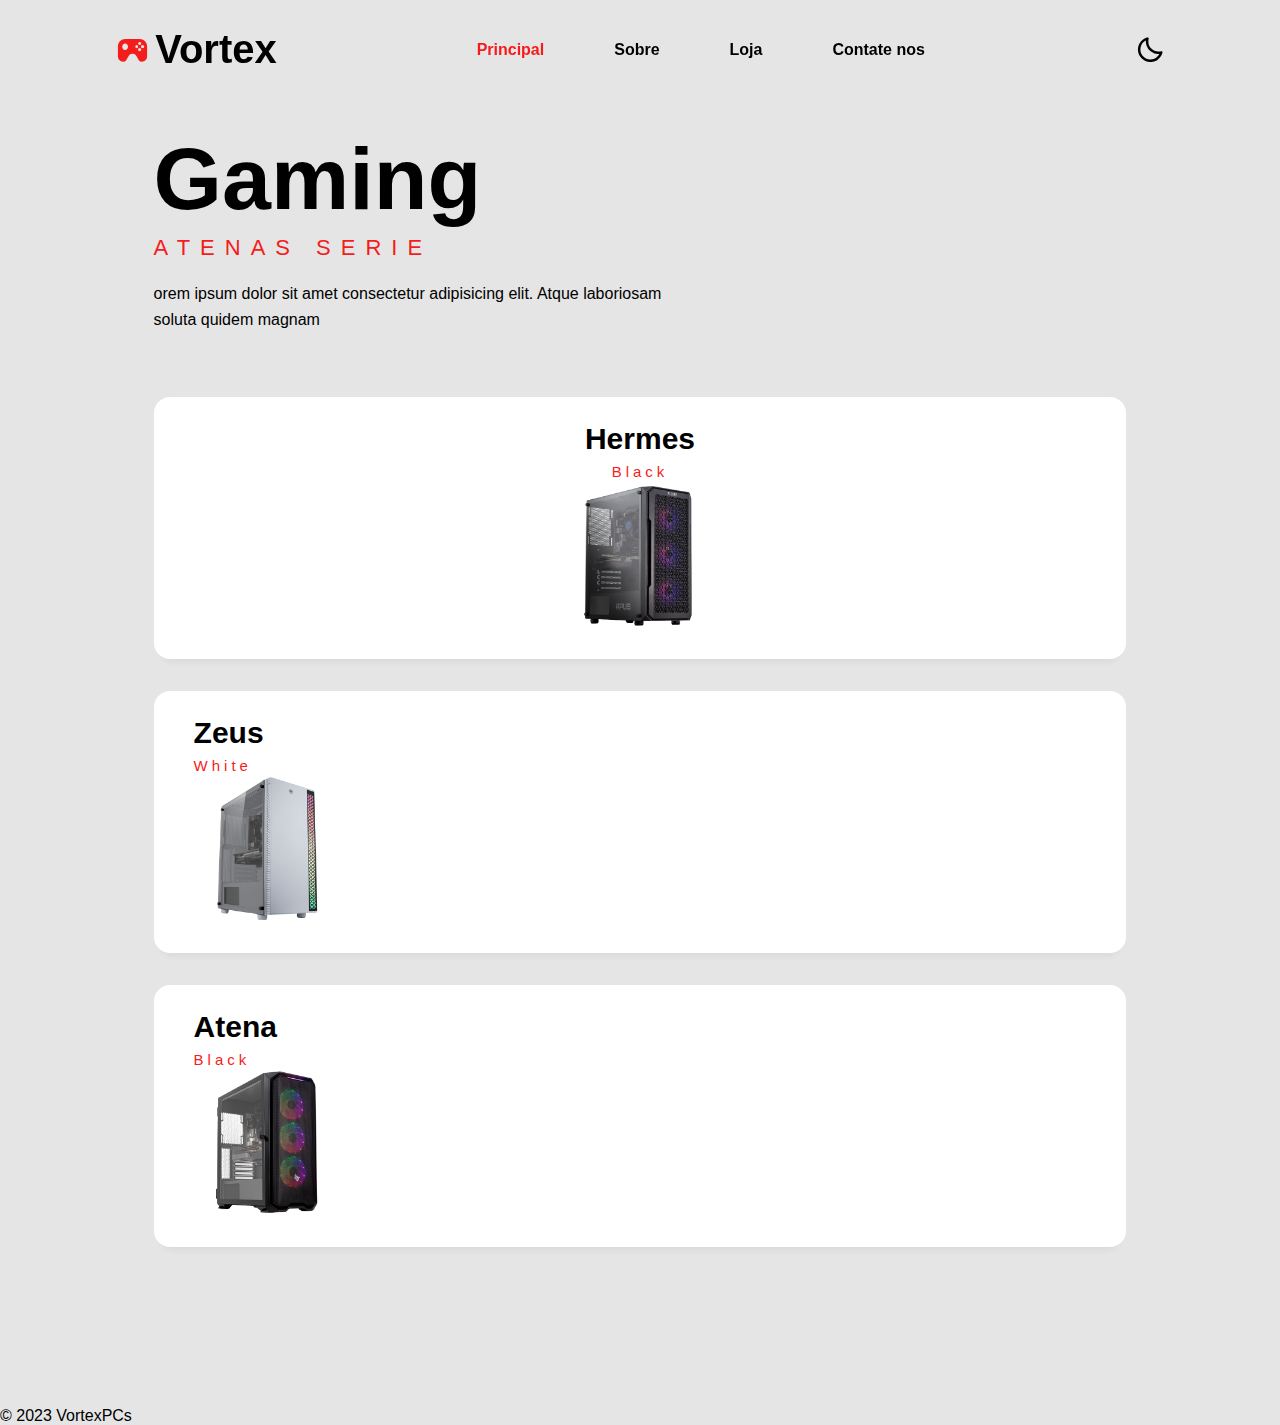
<file: index.html>
<!DOCTYPE html>
<html lang="en">
<head>
    <meta charset="UTF-8">
    <meta name="viewport" content="width=device-width, initial-scale=1.0">
    <link rel="stylesheet" href="style.css">
    <title>VortexPCs</title>

<!--Fontes-->
<link rel="preconnect" href="https://fonts.googleapis.com">
<link rel="preconnect" href="https://fonts.gstatic.com" crossorigin>
<link href="https://fonts.googleapis.com/css2?family=MuseoModerno:wght@200;300;400;500;600;700;800;900&display=swap" rel="stylesheet">
 
<!--icones-->
<link rel="stylesheet"
href="https://unpkg.com/boxicons@latest/css/boxicons.min.css">
</head>
<body>

    <!--Cabeçalho-->
    <header>
        <a href="#" class="logo"><i class='bx bxs-joystick'></i>Vortex</a>

        <!--Links-->
        <ul class="links">
            <li><a href="index.html" class="active">Principal</a></li>
            <li><a href="Sobre.html">Sobre</a></li>
            <li><a href="#">Loja</a></li>
            <li><a href="Contato.html">Contate nos</a></li>
        </ul>
    <div class="h-main">
        <div class="bx bx-menu" id="menu-icon"></div>
        <div class="bx bx-moon" id="darkmode"></div>
    </div>
    </header>

    <!--cabeçalho-->
    <section class="hero">
        <div class="hero-text">
            <h1>Gaming</h1>
            <h4>ATENAS SERIE</h4>
            <P>orem ipsum dolor sit amet consectetur adipisicing elit. Atque laboriosam soluta quidem magnam</P>


            <div class="hero-in">
                <div class="box" >
                    <div class="prod1">
                        <a href="prod1.html"><h3>Hermes</h3>
                        <h5>Black</h5>
                        <img src="main1-removebg-preview.png" class="image">
                    </div></a> 
                </div>
            </div><!--box-->


                <div class="box">
                    <div class="Prod2">
                        <a  href="prod2.html"><h3>Zeus</h3>
                            <h5>White</h5>
                            <img src="main2-removebg-preview (1).png" class="image">
                        </div></a>
                </div><!--box-->

                <div class="box">
                    <div class="prod3">
                        <a   href="prod3.html">
                            <h3>Atena</h3>
                            <h5>Black</h5>
                            <img src="herog-removebg-preview.png" class="image">
                        </div></a>  
                </div><!--box-->

            </div><!--hero-in-->
        </div> <!--hero-text-->
    </section><!--hero-->


<script src="script.js"></script>

<footer>
    <p>&copy; 2023 VortexPCs
</footer>

</body>
</html>
</file>
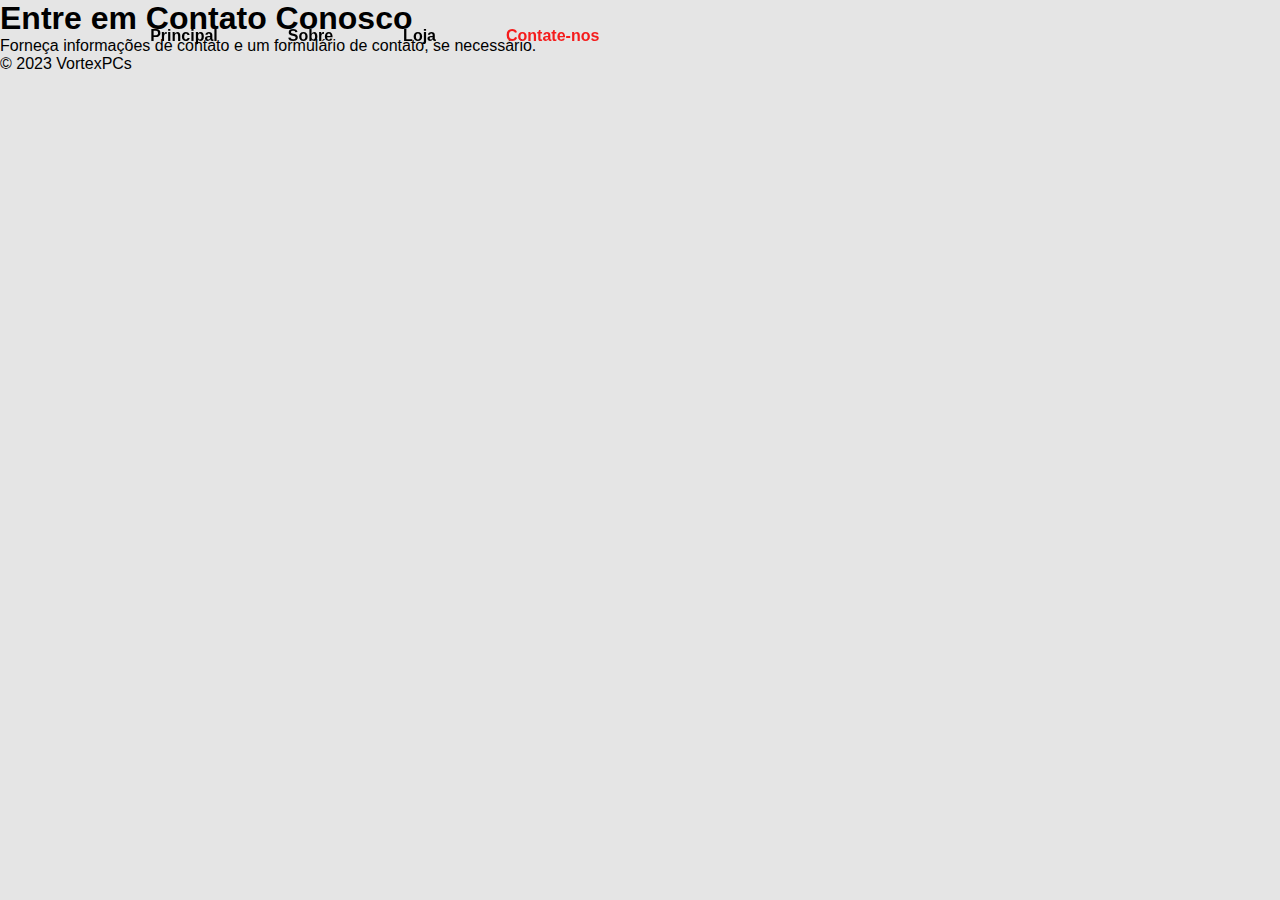
<file: Contato.html>
<!DOCTYPE html>
<html lang="pt-br">
<head>
    <meta charset="UTF-8">
    <meta name="viewport" content="width=device-width, initial-scale=1.0">
    <link rel="stylesheet" href="style.css">
    <title>Contate-nos - VortexPCs</title>
</head>
<body>
    <!-- Conteúdo da Página "Contate-nos" -->
    <header>
        <!-- Menu de Navegação -->
        <ul class="links">
            <li><a href="index.html">Principal</a></li>
            <li><a href="sobre.html">Sobre</a></li>
            <li><a href="loja.html">Loja</a></li>
            <li><a href="contato.html" class="active">Contate-nos</a></li>
        </ul>
    </header>

    <div class="conteudo-contato">
        <!-- Conteúdo específico da página "Contate-nos" -->
        <h1>Entre em Contato Conosco</h1>
        <p>Forneça informações de contato e um formulário de contato, se necessário.</p>
    </div>

    <!-- Rodapé -->
    <footer>
        <p>&copy; 2023 VortexPCs</p>
    </footer>
</body>
</html>
</file>
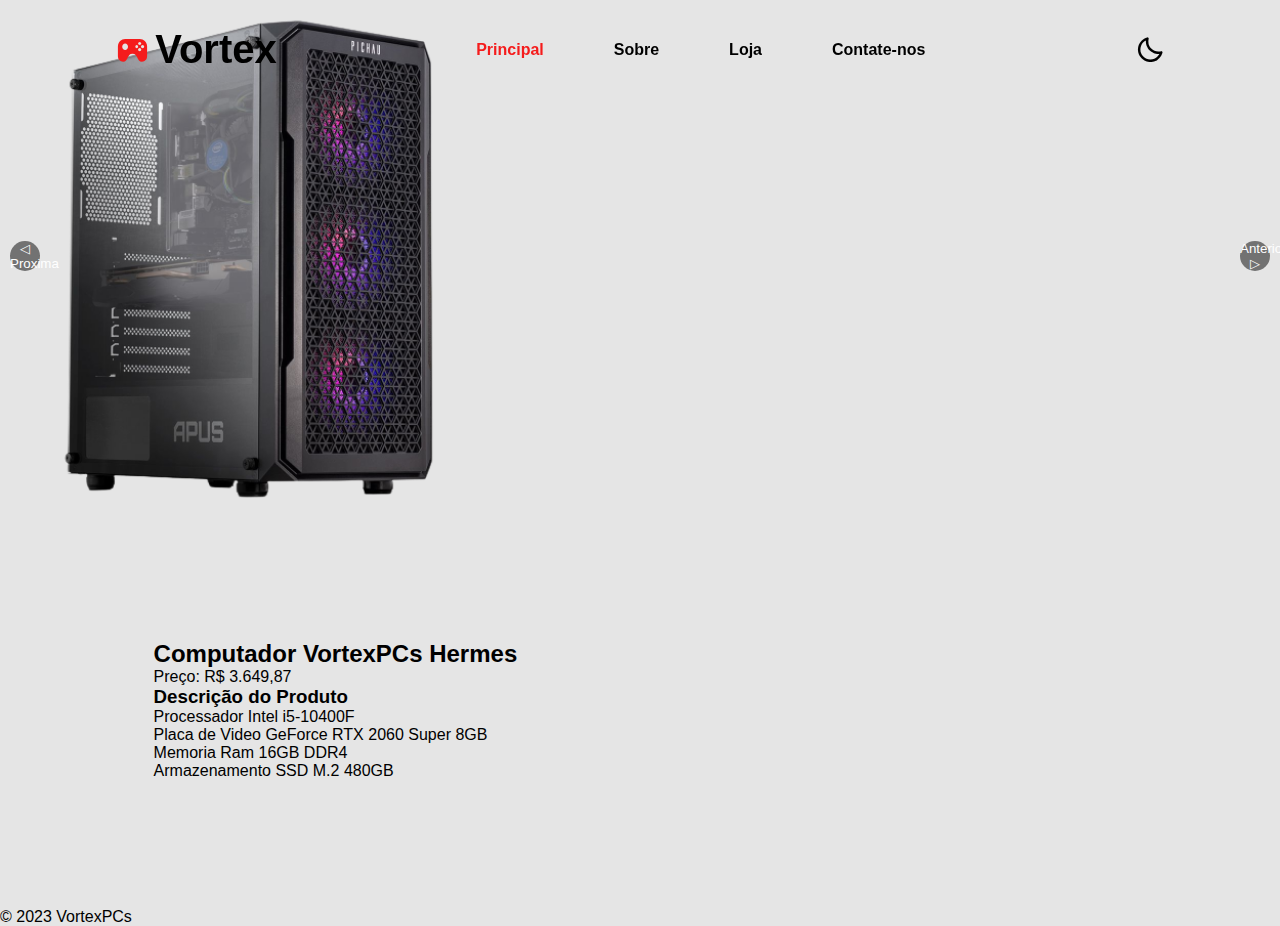
<file: prod1.html>
<!DOCTYPE html>
<html lang="pt-br">
<head>
    <meta charset="UTF-8">
    <meta name="viewport" content="width=device-width, initial-scale=1.0">
    <link rel="stylesheet" href="style.css">
    <title>VortexPCs</title>

    <!-- Fontes -->
    <link rel="preconnect" href="https://fonts.googleapis.com">
    <link rel="preconnect" href="https://fonts.gstatic.com" crossorigin>
    <link href="https://fonts.googleapis.com/css2?family=MuseoModerno:wght@200;300;400;500;600;700;800;900&display=swap" rel="stylesheet">
 
    <!-- Ícones -->
    <link rel="stylesheet" href="https://unpkg.com/boxicons@latest/css/boxicons.min.css">
</head>
<body>
    <!-- Cabeçalho -->
    <header>
        <a href="#" class="logo"><i class='bx bxs-joystick'></i>Vortex</a>

        <!-- Links -->
        <ul class="links">
            <li><a href="index.html" class="active">Principal</a></li>
            <li><a href="Sobre.html">Sobre</a></li>
            <li><a href="#">Loja</a></li>
            <li><a href="Contato.html">Contate-nos</a></li>
        </ul>
        <div class="h-main">
            <div class="bx bx-menu" id="menu-icon"></div>
            <div class="bx bx-moon" id="darkmode"></div>
        </div>
    </header>

    <!-- Produto -->
    <div class="produto">
        <!-- Carrossel de Fotos -->
        <div class="product-carousel">
            <button class="carousel-button prev">&#9665; Proxima</button>
            <img src="main1-removebg-preview.png" alt="Produto 1">
            <img src="main1-dentro-removebg-preview.png" alt="Produto 2">
            <img src="main1-frente-removebg-preview.png" alt="Produto 3">
            <img src="main1-cima-removebg-preview.png" alt="Produto 4">
            <!-- Adicione mais imagens conforme necessário -->
            <button class="carousel-button next">Anterior &#9655;</button>
        </div>
        
        
        <!-- Informações do Produto -->
        <section class="product-details">
            <div class="product-info">
                <h2>Computador VortexPCs Hermes</h2>
                <p>Preço: R$ 3.649,87</p>
            </div>
            
            <!-- Descrição do Produto -->
            <div class="product-description">
                <h3>Descrição do Produto</h3>
                <p>
                   Processador Intel i5-10400F <br>
                   Placa de Video GeForce RTX 2060 Super 8GB <br>
                   Memoria Ram 16GB DDR4 <br>
                   Armazenamento SSD M.2 480GB <br>
                </p>
            </div>
        </section>
    </div>

    <script src="script.js"></script>

    <footer>
        <p>&copy; 2023 VortexPCs</p>
    </footer>
</body>
</html>
</file>
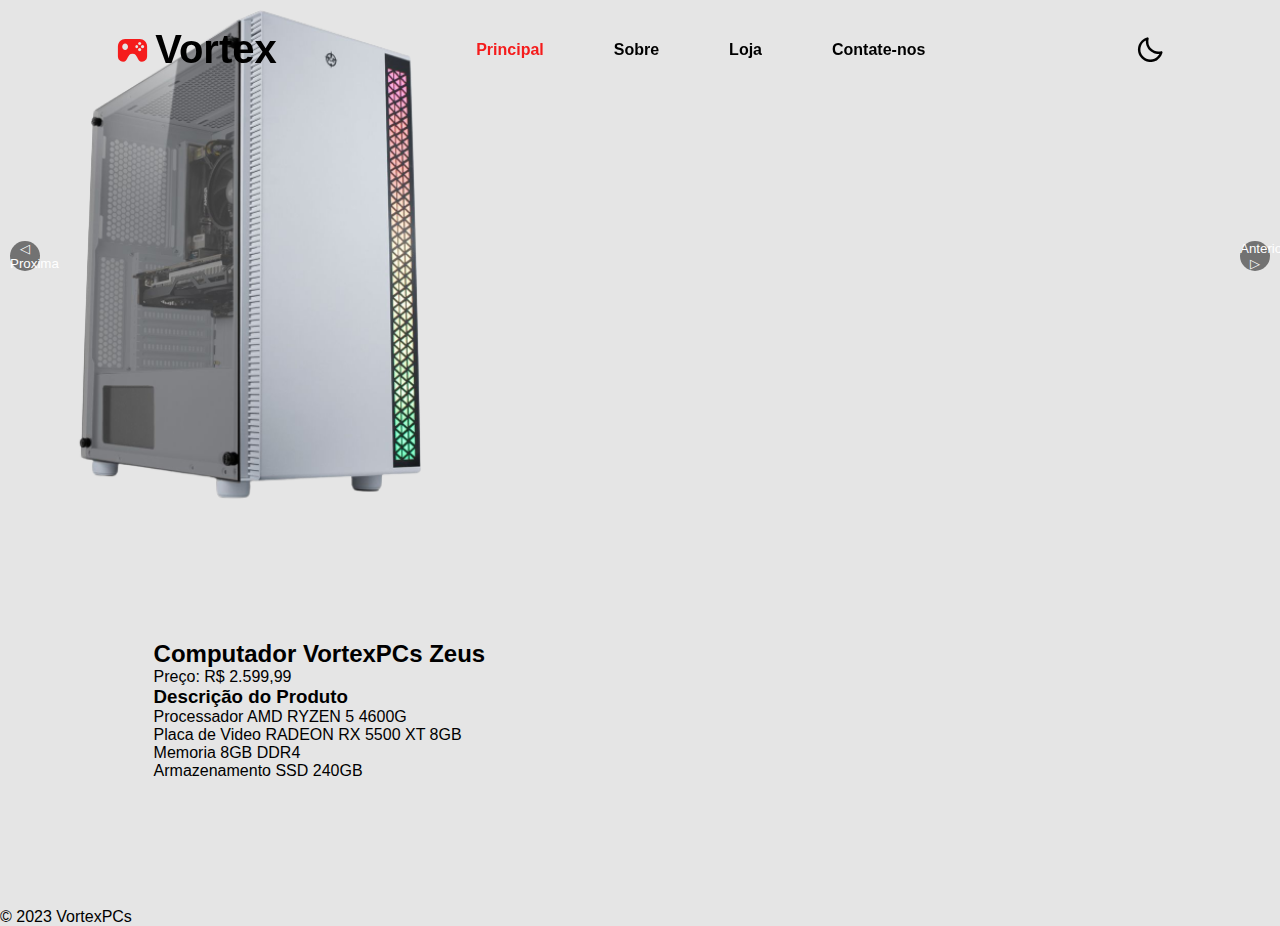
<file: prod2.html>
<!DOCTYPE html>
<html lang="pt-br">
<head>
    <meta charset="UTF-8">
    <meta name="viewport" content="width=device-width, initial-scale=1.0">
    <link rel="stylesheet" href="style.css">
    <title>VortexPCs</title>

    <!-- Fontes -->
    <link rel="preconnect" href="https://fonts.googleapis.com">
    <link rel="preconnect" href="https://fonts.gstatic.com" crossorigin>
    <link href="https://fonts.googleapis.com/css2?family=MuseoModerno:wght@200;300;400;500;600;700;800;900&display=swap" rel="stylesheet">
 
    <!-- Ícones -->
    <link rel="stylesheet" href="https://unpkg.com/boxicons@latest/css/boxicons.min.css">
</head>
<body>
    <!-- Cabeçalho -->
    <header>
        <a href="#" class="logo"><i class='bx bxs-joystick'></i>Vortex</a>

        <!-- Links -->
        <ul class="links">
            <li><a href="index.html" class="active">Principal</a></li>
            <li><a href="Sobre.html">Sobre</a></li>
            <li><a href="#">Loja</a></li>
            <li><a href="Contato.html">Contate-nos</a></li>
        </ul>
        <div class="h-main">
            <div class="bx bx-menu" id="menu-icon"></div>
            <div class="bx bx-moon" id="darkmode"></div>
        </div>
    </header>

    <!-- Produto -->
    <div class="produto">
        <!-- Carrossel de Fotos -->
        <div class="product-carousel">
            <button class="carousel-button prev">&#9665; Proxima</button>
            <img src="main2-removebg-preview (1).png" alt="Produto 1">
            <img src="main2-tampa-removebg-preview.png" alt="Produto 2">
            <img src="main2-cima-removebg-preview.png" alt="Produto 3">
            <img src="main2-frente-removebg-preview.png" alt="Produto 4">
            <!-- Adicione mais imagens conforme necessário -->
            <button class="carousel-button next">Anterior &#9655;</button>
        </div>
        
        
        <!-- Informações do Produto -->
        <section class="product-details">
            <div class="product-info">
                <h2>Computador VortexPCs Zeus</h2>
                <p>Preço: R$ 2.599,99</p>
            </div>
            
            <!-- Descrição do Produto -->
            <div class="product-description">
                <h3>Descrição do Produto</h3>
                <p>
                   Processador AMD RYZEN 5 4600G <br>
                   Placa de Video RADEON RX 5500 XT 8GB <br>
                   Memoria 8GB DDR4 <br>
                   Armazenamento SSD 240GB <br>
                </p>
            </div>
        </section>
    </div>

    <script src="script.js"></script>

    <footer>
        <p>&copy; 2023 VortexPCs</p>
    </footer>
</body>
</html>
</file>
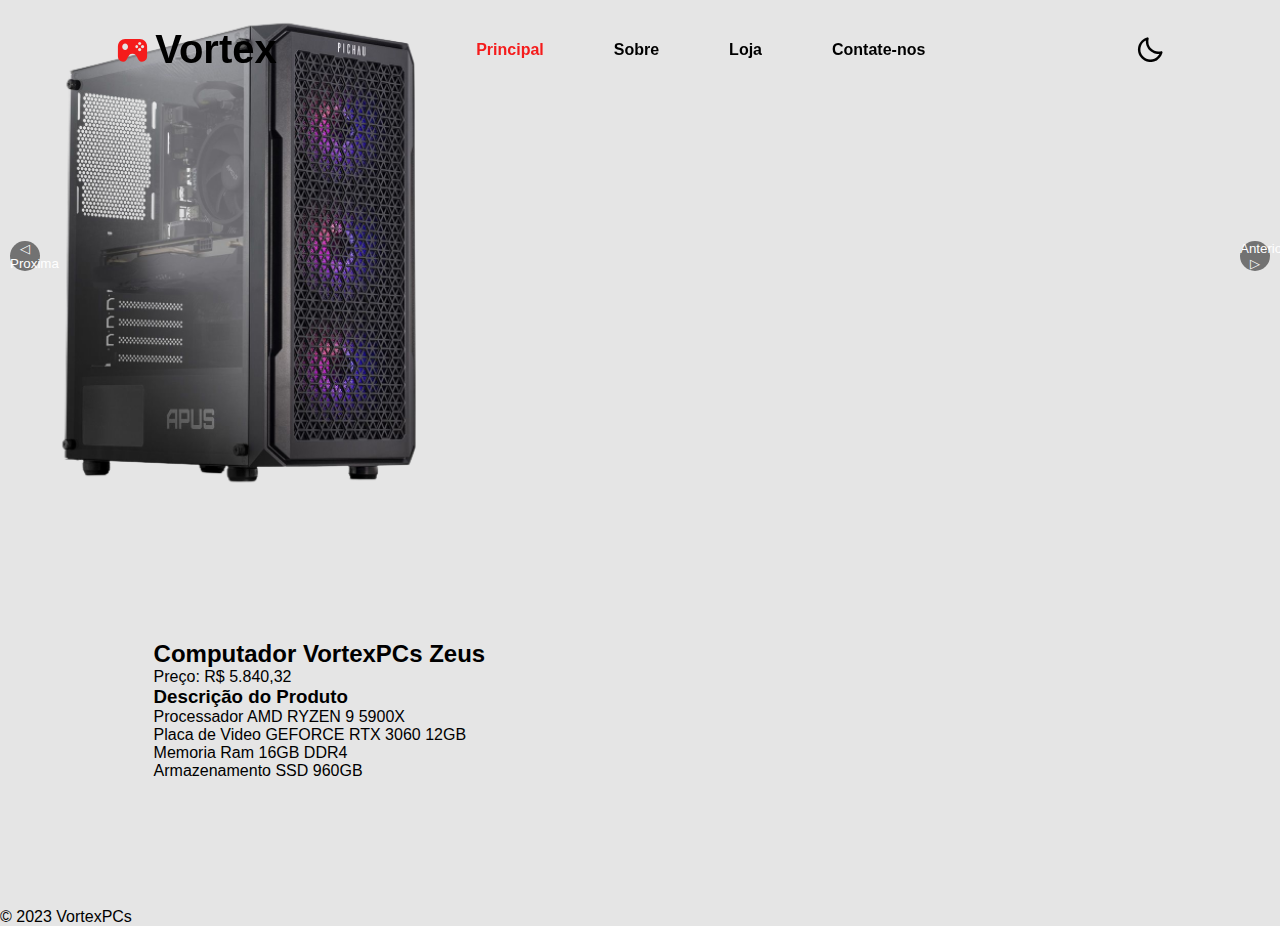
<file: prod3.html>
<!DOCTYPE html>
<html lang="pt-br">
<head>
    <meta charset="UTF-8">
    <meta name="viewport" content="width=device-width, initial-scale=1.0">
    <link rel="stylesheet" href="style.css">
    <title>VortexPCs</title>

    <!-- Fontes -->
    <link rel="preconnect" href="https://fonts.googleapis.com">
    <link rel="preconnect" href="https://fonts.gstatic.com" crossorigin>
    <link href="https://fonts.googleapis.com/css2?family=MuseoModerno:wght@200;300;400;500;600;700;800;900&display=swap" rel="stylesheet">
 
    <!-- Ícones -->
    <link rel="stylesheet" href="https://unpkg.com/boxicons@latest/css/boxicons.min.css">
</head>
<body>
    <!-- Cabeçalho -->
    <header>
        <a href="#" class="logo"><i class='bx bxs-joystick'></i>Vortex</a>

        <!-- Links -->
        <ul class="links">
            <li><a href="index.html" class="active">Principal</a></li>
            <li><a href="Sobre.html">Sobre</a></li>
            <li><a href="#">Loja</a></li>
            <li><a href="Contato.html">Contate-nos</a></li>
        </ul>
        <div class="h-main">
            <div class="bx bx-menu" id="menu-icon"></div>
            <div class="bx bx-moon" id="darkmode"></div>
        </div>
    </header>

    <!-- Produto -->
    <div class="produto">
        <!-- Carrossel de Fotos -->
        <div class="product-carousel">
            <button class="carousel-button prev">&#9665; Proxima</button>
            <img src="hero-removebg-preview.png" alt="Produto 1">
            <img src="hero-lado-removebg-preview.png" alt="Produto 2">
            <img src="hero-frente-removebg-preview.png" alt="Produto 3">
            <img src="hero-cima-removebg-preview.png" alt="Produto 4">
            <!-- Adicione mais imagens conforme necessário -->
            <button class="carousel-button next">Anterior &#9655;</button>
        </div>
        
        
        <!-- Informações do Produto -->
        <section class="product-details">
            <div class="product-info">
                <h2>Computador VortexPCs Zeus</h2>
                <p>Preço: R$ 5.840,32</p>
            </div>
            
            <!-- Descrição do Produto -->
            <div class="product-description">
                <h3>Descrição do Produto</h3>
                <p>
                   Processador AMD RYZEN 9 5900X <br>
                   Placa de Video GEFORCE RTX 3060 12GB <br>
                   Memoria Ram 16GB DDR4 <br>
                   Armazenamento SSD 960GB <br>
                </p>
            </div>
        </section>
    </div>

    <script src="script.js"></script>

    <footer>
        <p>&copy; 2023 VortexPCs</p>
    </footer>
</body>
</html>
</file>
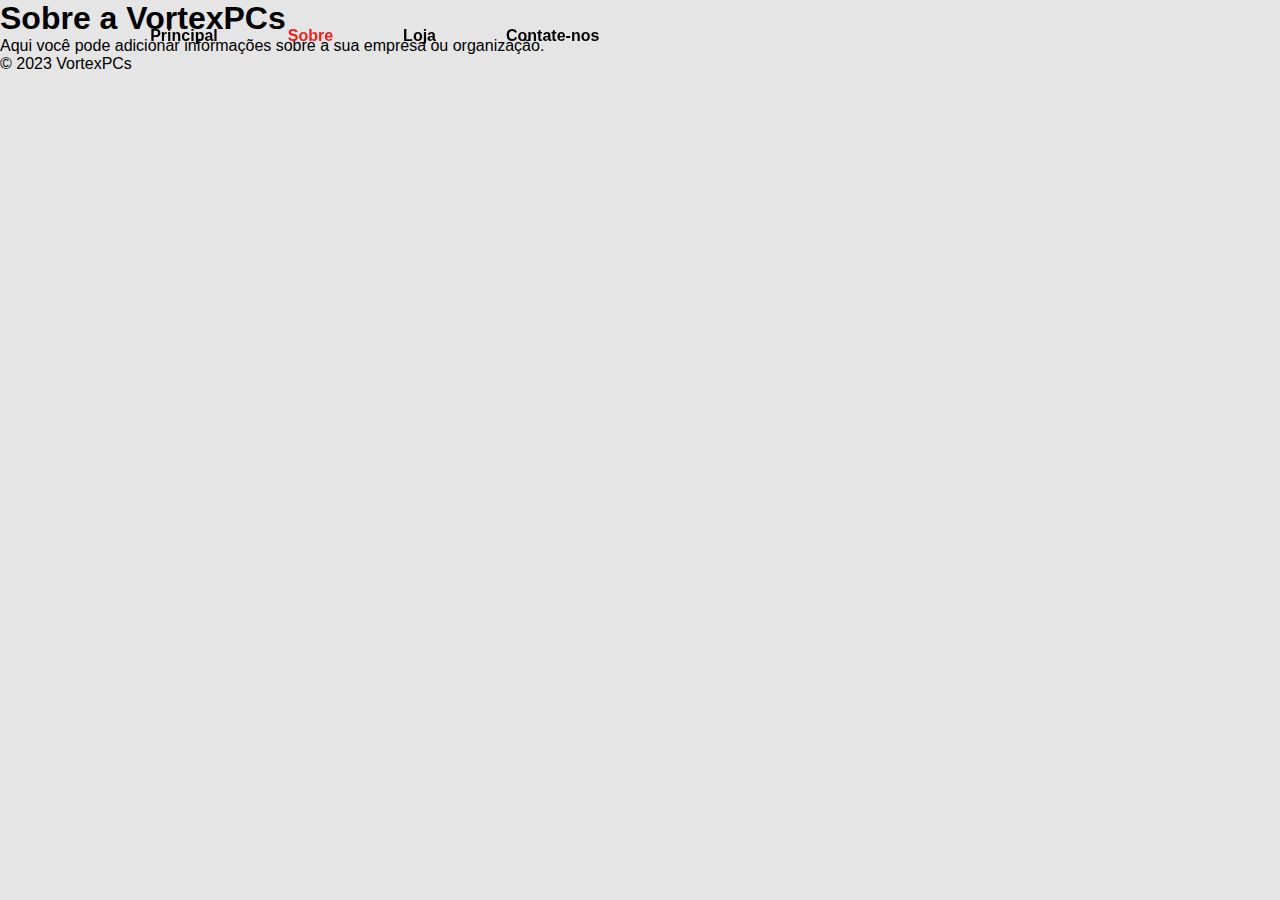
<file: Sobre.html>
<!DOCTYPE html>
<html lang="pt-br">
<head>
    <meta charset="UTF-8">
    <meta name="viewport" content="width=device-width, initial-scale=1.0">
    <link rel="stylesheet" href="style.css">
    <title>Sobre - VortexPCs</title>
</head>
<body>
    <!-- Conteúdo da Página "Sobre" -->
    <header>
        <!-- Menu de Navegação -->
        <ul class="links">
            <li><a href="index.html">Principal</a></li>
            <li><a href="sobre.html" class="active">Sobre</a></li>
            <li><a href="loja.html">Loja</a></li>
            <li><a href="contato.html">Contate-nos</a></li>
        </ul>
    </header>

    <div class="conteudo-sobre">
        <!-- Conteúdo específico da página "Sobre" -->
        <h1>Sobre a VortexPCs</h1>
        <p>Aqui você pode adicionar informações sobre a sua empresa ou organização.</p>
    </div>

    
<script src="script.js"></script>
    <footer>
        <p>&copy; 2023 VortexPCs</p>
    </footer>
</body>
</html>
</file>
<file: style.css>
*{
    margin: 0;
    padding: 0;
    box-sizing: border-box;
    text-decoration: none;
    list-style: none;
    font-family: 'arial';
}

:root{
    --text-color: #000000;
    --bg-color: #e5e5e5;
    --second-color:#ffff;
    --big-font: 5.5rem;
    --p-font: 1rem;
    --main-color: #f51c1c;
}

body{
    background: var(--bg-color);
    color: var(--text-color);
}

header{
    position: fixed;
    top: 0;
    right: 0;
    z-index: 1000;
    width: 100%;
    display: flex;
    align-items: center;
    justify-content: space-between;
    padding: 27px 9%;
    transition: ease all .55s;
}

.logo{
    display: flex;
    align-items: center;
    color: var(--text-color);
    font-size: 40px;
    font-weight: bold;
}

.logo i{
    vertical-align: middle;
    color: var(--main-color);
    font-size: 35px;
    margin-right: 5px;
}

.links{
    display: flex;
}

.links a{
    font-size: var(--p-font);
    color: var(--text-color);
    font-weight: 600;
    margin: 0 35px;
    transition: all ease .55s;
}

.links a:hover{
    color: var(--main-color);
}

.links a.active{
    color: var(--main-color);
}

.h-main{
    display: flex;
    align-items: center;
}
.h-btn{
    display: inline block;
    color: var(--bg-color);
    background: var(--main-color);
    padding: 10px 25px;
    font-size: 14px;
    font-weight: 500;
    border-radius: 5px;
    border: 2px solid var(--main-color);
    margin-right: 20px;
    transition: all .55s;
}

.h-btn:hover{
    background: transparent;
    border: 2px solid var(--text-color);
    color: var(--text-color);
}

#darkmode{
    font-size: 30px;
    cursor: pointer;
    color: var(--text-color);
    margin-left: 10px;
}

#menu-icon{
    font-size: 40px;
    z-index: 10001;
    cursor: pointer;
    margin: 15px;
    display: none;
}

section{
    padding: 10% 12%;
}

.hero-in{
    display: grid;
    grid-template-columns: repeat(auto-fit,mimmax(100px,auto));
    align-items: center;
    text-align: center;
    gap: 30px;
}

.hero-text h1{
    font-size: var(--big-font);
    font-weight: 800;
}

.hero-text h4{
    margin: 5px 0 20px;
    color: var(--main-color);
    text-transform: uppercase;
    letter-spacing: 10px;
    font-size: 22px;
    font-weight: 400;
}

.hero-text p{
    color: var(--text-color);
    font-size: var(--p-font);
    font-weight: 500;
    line-height: 26px;
    max-width: 550px;
    margin-bottom: 4rem;
}

.box{
    background-color: var(--second-color);
    padding: 25px 40px;
    border-radius: 1rem;
    transition: all ease .55s;
    box-shadow: rgba(33,35,38,0.1) 0px 10px 10px -10px;
    cursor: pointer;
    margin-bottom: 2rem;
}

.box:hover{
    transform: translateY(-5px) scale(1.1);
}

.box img{
    max-width: 100%;
    height: auto;
}

.box h3{
    font-size: 30px;
    font-weight: 700;
    margin-bottom: 7px;

}

.box h5{
   color: var(--main-color);
   font-size: 15px;
   font-weight: 400;
   letter-spacing: 4px;

}

body.color{
    --text-color: #ffff;
    --bg-color: #081624;
    --second-color: #2b3544;
    
}

.image{
    width: 150px;
}

a:link{
    text-decoration: none;
    color: #000000;

}

a:hover{
    text-decoration: none;
    color: #000000;
   
}

.conteudo-sobre{
    margin: 0;
    padding: 0;
}

/*teste*/
/* Estilos para a div do carrossel */
.product-carousel {
    display: flex; /* Torna as imagens exibidas em linha horizontalmente */
    overflow-x: hidden; /* Esconde o conteúdo que ultrapassa a largura da div */
    position: relative;
  }
  
  /* Estilos para as imagens individuais no carrossel */
  .product-carousel img {
    width: 40%; /* Preenche a largura da div */
    height: auto; /* Mantém a proporção da imagem */
    transition: transform 0.3s ease; /* Adiciona uma transição suave para o efeito de deslizamento */
  }
  
  /* Estilos para os botões de navegação do carrossel */
  .carousel-button {
    position: absolute;
    top: 50%;
    transform: translateY(-50%);
    width: 30px;
    height: 30px;
    background-color: rgba(0, 0, 0, 0.5);
    color: #fff;
    border: none;
    border-radius: 50%;
    cursor: pointer;
    z-index: 2;
  }
  
  .carousel-button.prev {
    left: 10px;
  }
  
  .carousel-button.next {
    right: 10px;
  }

  /* Estilos para as imagens individuais no carrossel */
.product-carousel img {
    /* Outros estilos aqui */
    display: none;
  }
  
  .product-carousel img.active {
    display: block;
  }
</file>
